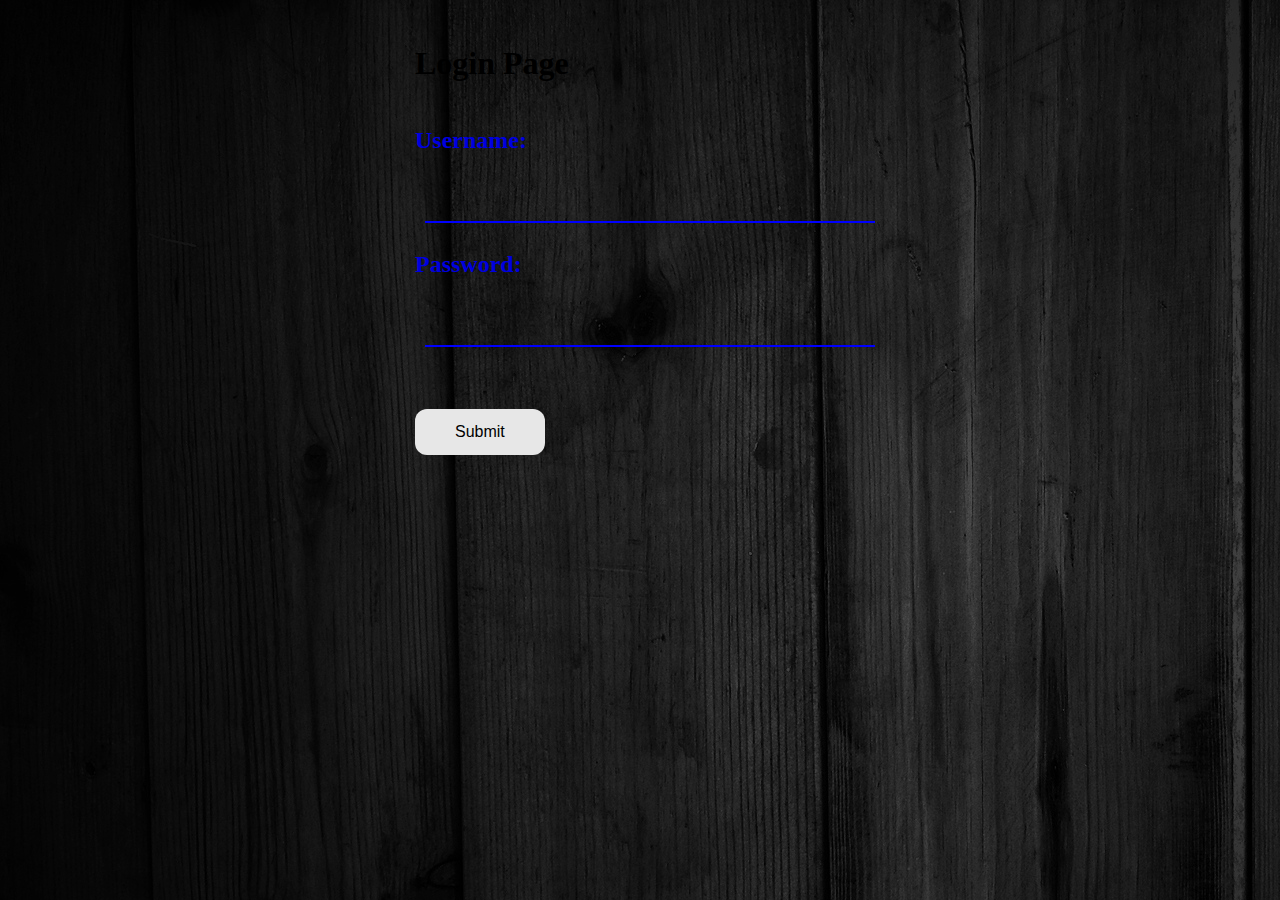
<file: index.html>
<!DOCTYPE html>
<html>
<head>
<link rel="stylesheet" type="text/css" href="b.css">
<h1 class="zz">Login Page</h1>
<style> 
input[type=text] {
    width: 100%;
    padding: 12px 10px;
    margin: 8px 10px;
    box-sizing: border-box;
    border: none;
    border-bottom: 2px solid blue;
    background-color:transparent;
}


input[type=password] {
    width: 100%;
    padding: 12px 10px;
    margin: 8px 10px;
    box-sizing: border-box;
    border: none;
    border-bottom: 2px solid blue;
    background-color:transparent;
}
</style>
</head>
<body background="bb.jpg">
<font color=]"white">
<form class="qw" action="one.html">
<!--name-->

  <label for="fname"><h2>Username:</h2></label>
  <input type="text" id="fname" name="fname">
  <div class="er">
  <label for="lname"><h2>Password:</h2></label>
  <input type="password" id="lname" name="lname">
</div>
<br>
<br><br>
 <button class="button">Submit</button>
</font>
</form>
</file>
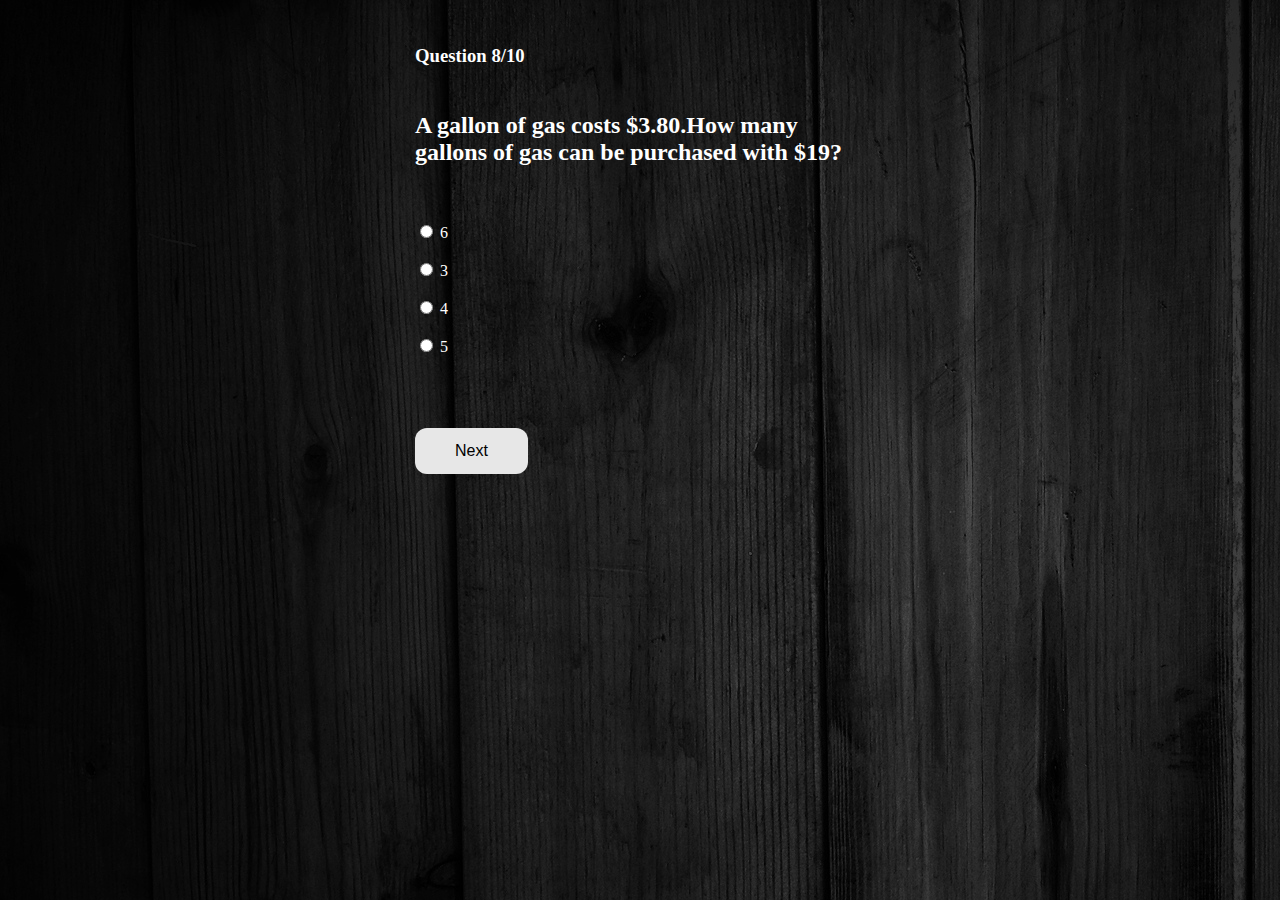
<file: eight.html>
<html>
<head>
<title>Quiz</title>
<link rel="stylesheet" type="text/css" href="one.css">
<font color="white">
<h3 class="qq">Question 8/10</h3>
</font>
</head>
<body background="bb.jpg">
<font color="white">
<form class="zz" method="post" action="file:///C:/Users/Lenovo/Desktop/hack/nine.html">
<h2>A gallon of gas costs $3.80.How many gallons of gas can be purchased with $19?</h2>
<br><br><input type="radio" name="ques" id="ques-input1">
<label for="ques-input1">6</label>
<br>
<br>
<input type="radio" name="ques" id="ques-input2">
<label for="ques-input2">3</label>
<br>
<br>
<input type="radio" name="ques" id="ques-input3">
<label for="ques-input3">4</label>
<br>
<br>
<input type="radio" name="ques" id="ques-input4">
<label for="ques-input4">5</label>
<br><br><br><br><br>
<button class="button">Next</button>

</form>
</font>
</body>
</html>
</file>
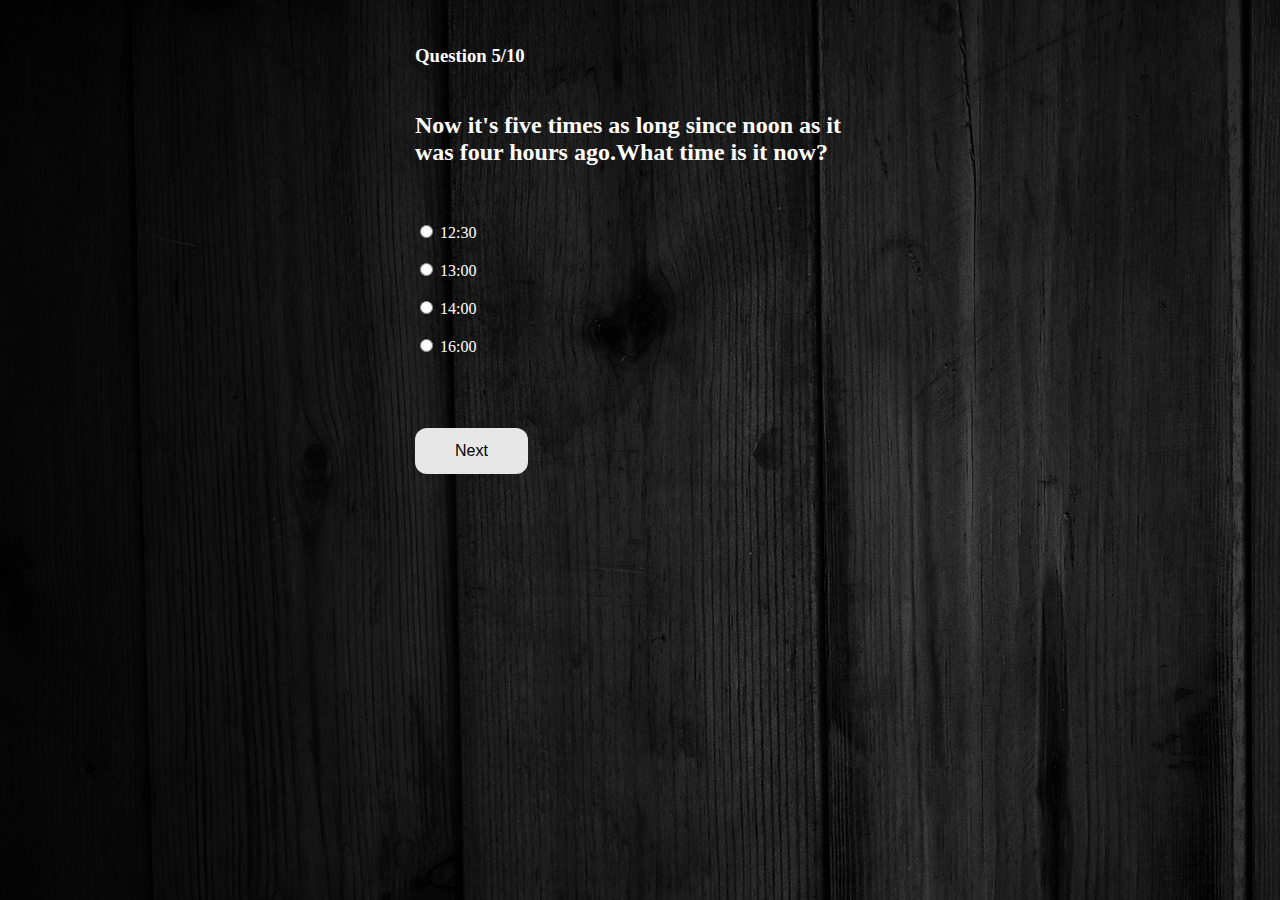
<file: five.html>
<html>
<head>
<title>Quiz</title>
<link rel="stylesheet" type="text/css" href="one.css">
<font color="white">
<h3 class="qq">Question 5/10</h3>
</font>
</head>
<body background="bb.jpg">
<font color="white">
<form class="zz" method="post" action="file:///C:/Users/Lenovo/Desktop/hack/six.html">
<h2 >Now it's five times as long since noon as it was four hours ago.What time is it now?</h2>
<br><br><input type="radio" name="ques" id="ques-input1">
<label for="ques-input1">12:30</label>
<br>
<br>
<input type="radio" name="ques" id="ques-input2">
<label for="ques-input2">13:00</label>
<br>
<br>
<input type="radio" name="ques" id="ques-input3">
<label for="ques-input3">14:00</label>
<br>
<br>
<input type="radio" name="ques" id="ques-input4">
<label for="ques-input4">16:00</label>
<br><br><br><br><br>
<button class="button">Next</button>

</form>
</font>
</body>
</html>
</file>
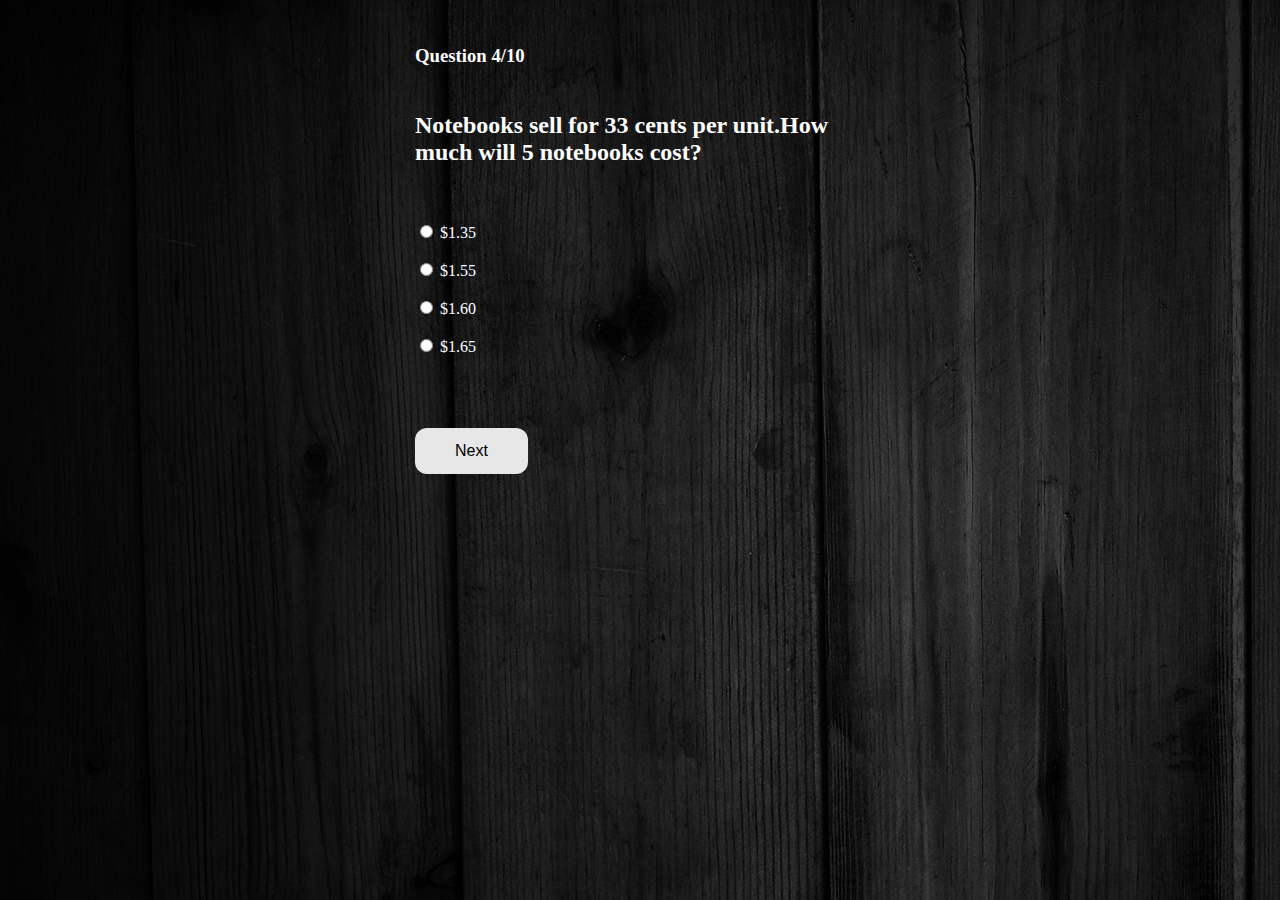
<file: four.html>
<html>
<head>
<title>Quiz</title>
<link rel="stylesheet" type="text/css" href="one.css">
<font color="white">
<h3 class="qq">Question 4/10</h3>
</font>
</head>
<body background="bb.jpg">
<font color="white">
<form class="zz" method="post" action="file:///C:/Users/Lenovo/Desktop/hack/five.html">
<h2 >Notebooks sell for 33 cents per unit.How much will 5 notebooks cost?</h2>
<br><br><input type="radio" name="ques" id="ques-input1">
<label for="ques-input1">$1.35</label>
<br>
<br>
<input type="radio" name="ques" id="ques-input2">
<label for="ques-input2">$1.55</label>
<br>
<br>
<input type="radio" name="ques" id="ques-input3">
<label for="ques-input3">$1.60</label>
<br>
<br>
<input type="radio" name="ques" id="ques-input4">
<label for="ques-input4">$1.65</label>
<br><br><br><br><br>
<button class="button">Next</button>

</form>
</font>
</body>
</html>
</file>
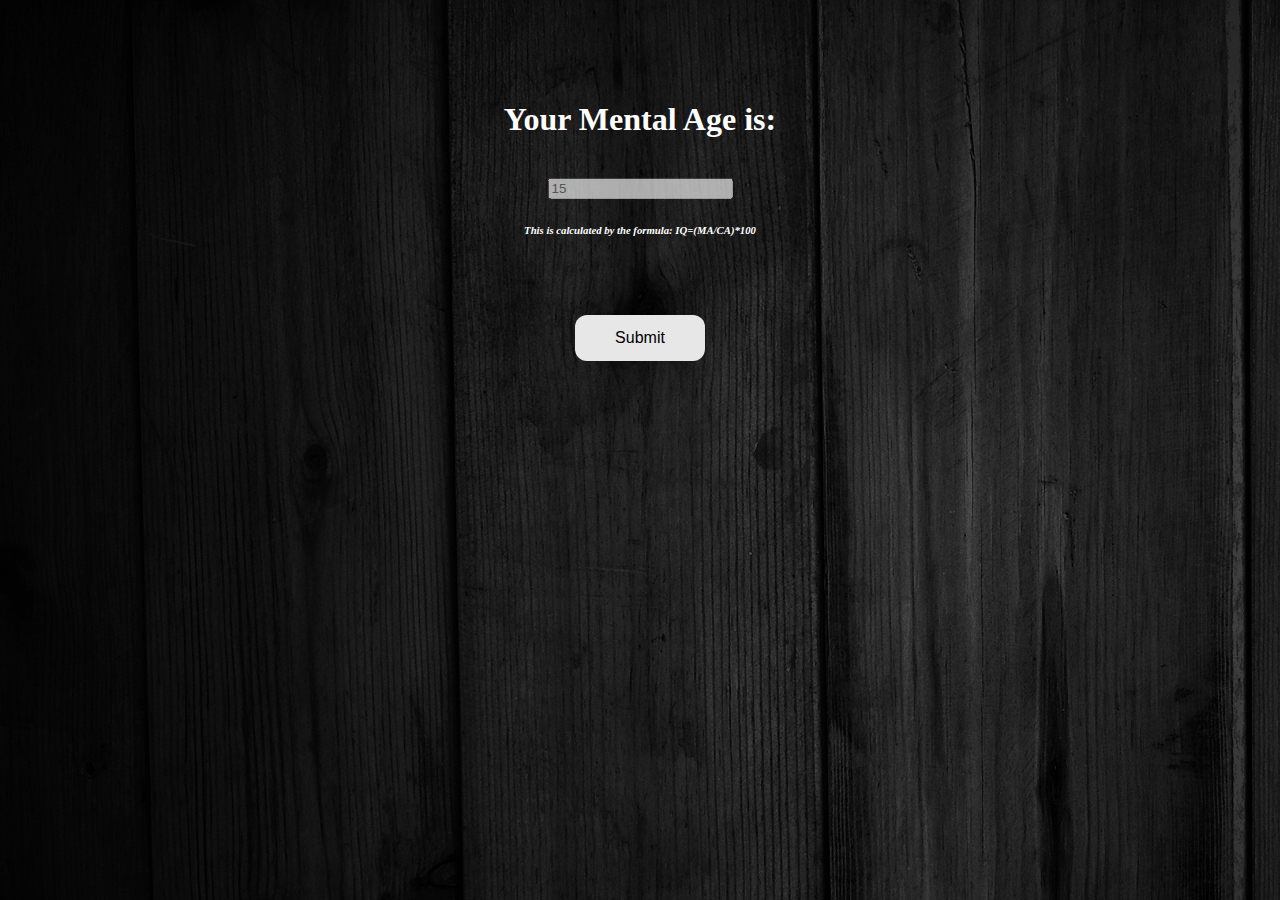
<file: new.html>
<html>
<head>
<link rel="stylesheet" type="text/css" href="one.css">
</head>
<body background="bb.jpg">
<font color="white">
<br><br><br><br>
<center>

<h1>Your Mental Age is:</h1> 
<br><input type="number" size="20" value="15" disabled ><br>


<h6><i> This is calculated by the formula: IQ=(MA/CA)*100 
</i></h6><br>	<br><br>

<a href="http://www.facebook.com"> <button class="button">Submit</button></a>
</font>
</body>
</html>
</file>
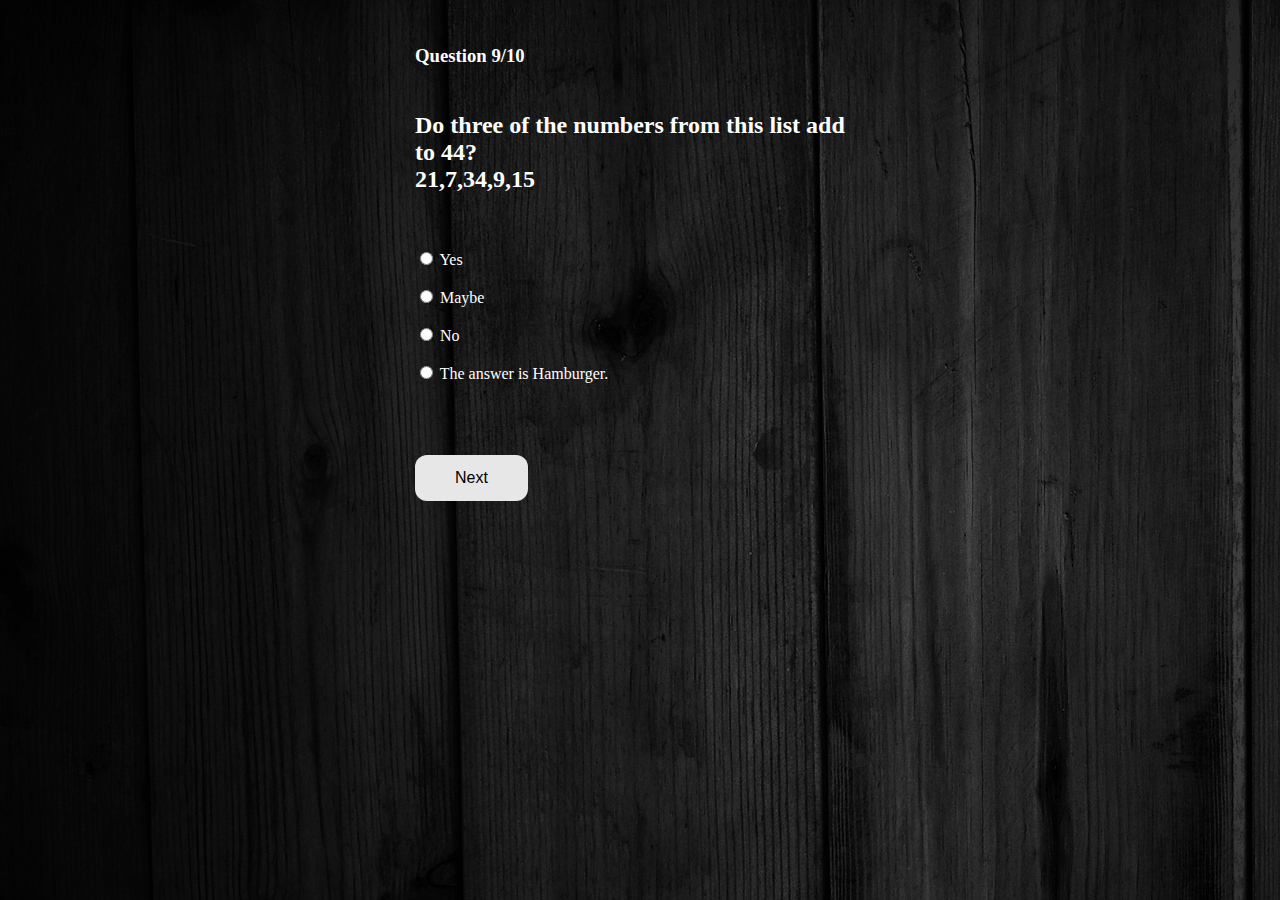
<file: nine.html>
<html>
<head>
<title>Quiz</title>
<link rel="stylesheet" type="text/css" href="one.css">
<font color="white">
<h3 class="qq">Question 9/10</h3>
</font>
</head>
<body background="bb.jpg">
<form class="zz" method="post" action="file:///C:/Users/Lenovo/Desktop/hack/ten.html">
<font color="white">
<h2 >Do three of the numbers from this list add to 44?<br>21,7,34,9,15</h2>
<br><br><input type="radio" name="ques" id="ques-input1">
<label for="ques-input1">Yes</label>
<br>
<br>
<input type="radio" name="ques" id="ques-input2">
<label for="ques-input2">Maybe</label>
<br>
<br>
<input type="radio" name="ques" id="ques-input3">
<label for="ques-input3">No</label>
<br>
<br>
<input type="radio" name="ques" id="ques-input4">
<label for="ques-input4">The answer is Hamburger.</label>
<br><br><br><br><br>
<button class="button">Next</button>

</form>
</font>
</body>
</html>
</file>
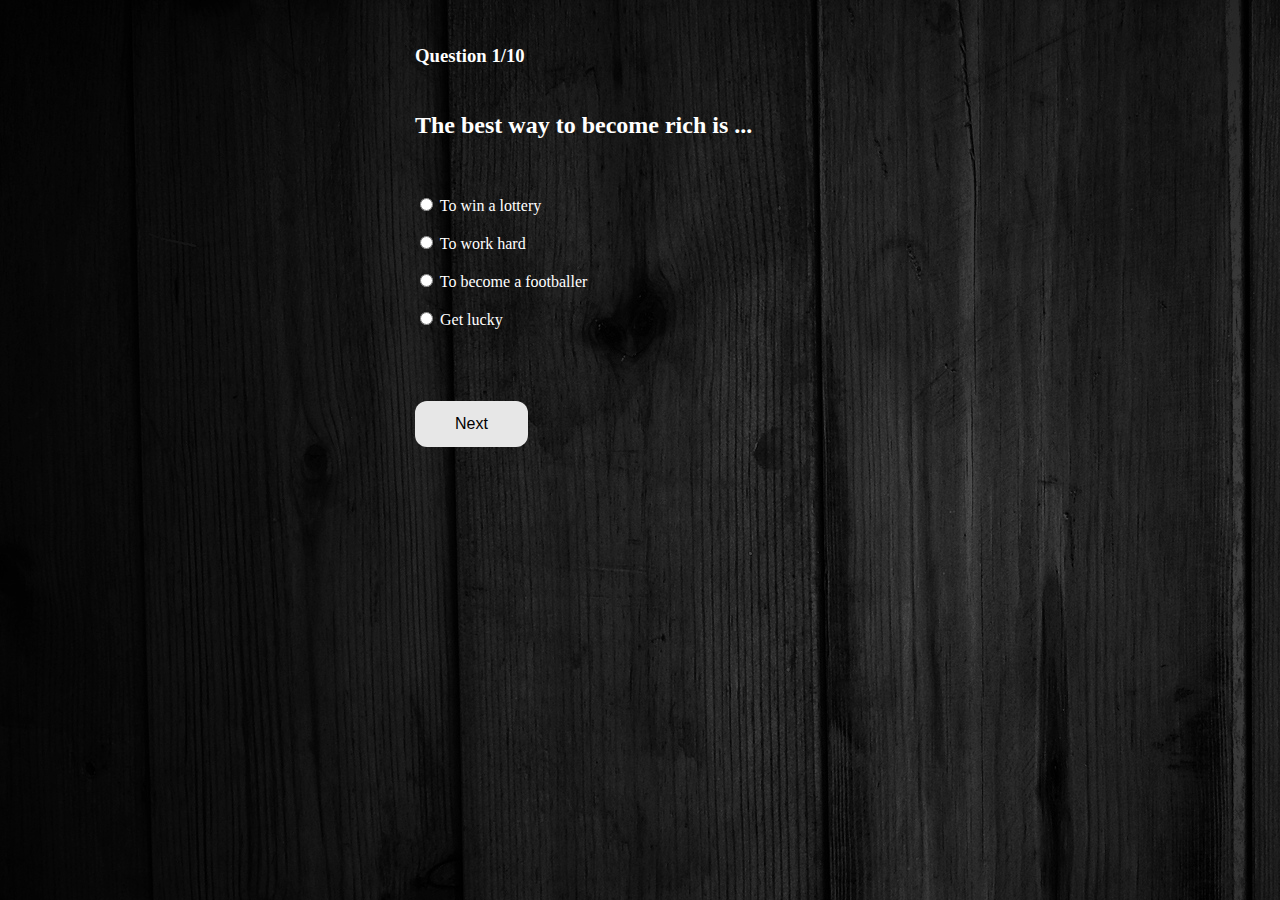
<file: one.html>
<html>
<head>
<title>Quiz</title>
<link rel="stylesheet" type="text/css" href="one.css">
<font color="white">
<h3 class="qq">Question 1/10</h3>
</font>
</head>
<body background="bb.jpg">
<font color="white">
<form class="zz" method="post" action="file:///C:/Users/Lenovo/Desktop/hack/two.html">
<h2 >The best way to become rich is ...</h2>
<br><br><input type="radio" name="ques" id="ques-input1">
<label for="ques-input1">To win a lottery</label>
<br>
<br>
<input type="radio" name="ques" id="ques-input2">
<label for="ques-input2">To work hard</label>
<br>
<br>
<input type="radio" name="ques" id="ques-input3">
<label for="ques-input3">To become a footballer</label>
<br>
<br>
<input type="radio" name="ques" id="ques-input4">
<label for="ques-input4">Get lucky</label>
<br><br><br><br><br>
<button class="button">Next</button>


</form>
</font>
</body>
</html>
</file>
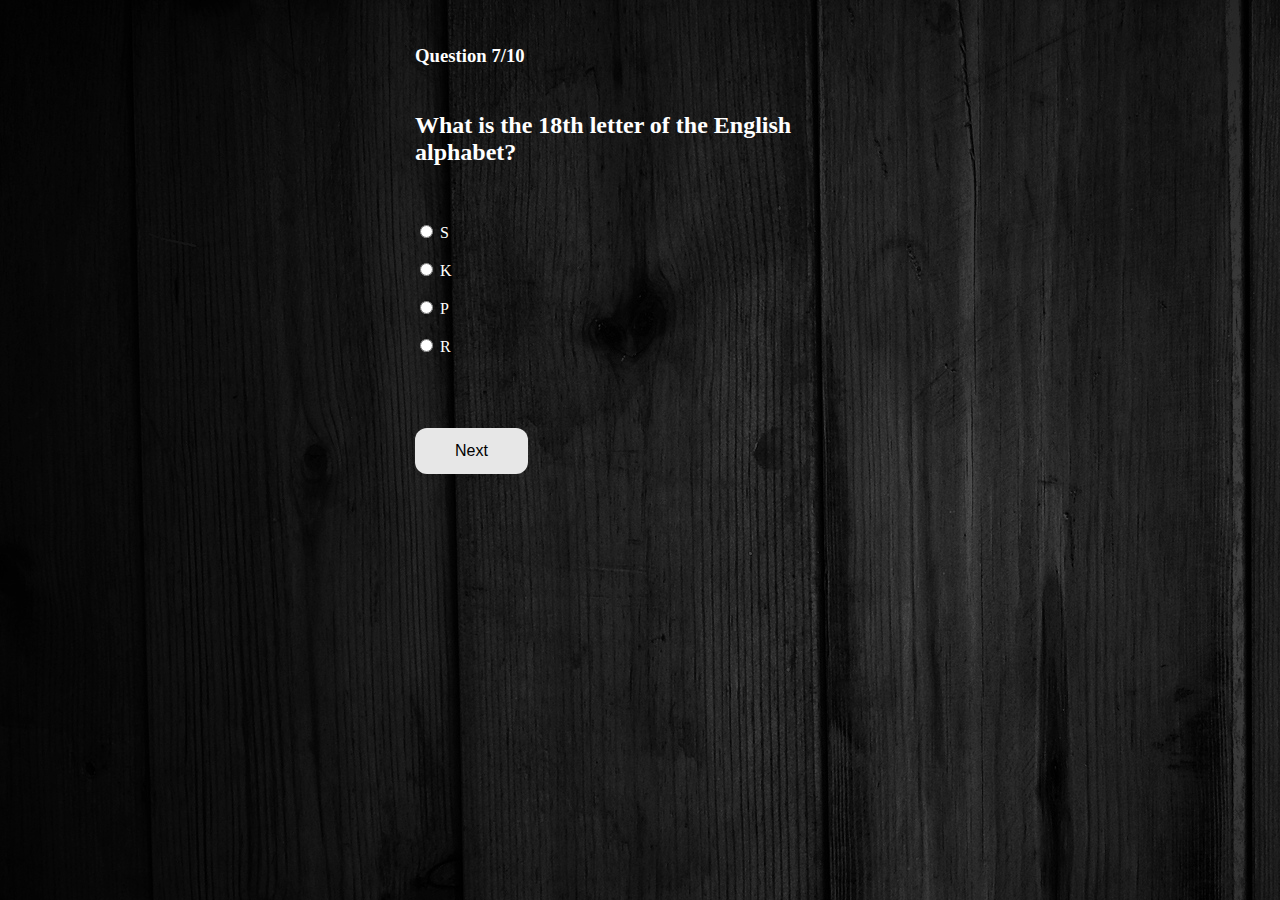
<file: seven.html>
<html>
<head>
<title>Quiz</title>
<link rel="stylesheet" type="text/css" href="one.css">
<font color="white">
<h3 class="qq">Question 7/10</h3>
</font>
</head>
<body background="bb.jpg">
<font color="white">
<form class="zz" method="post" action="file:///C:/Users/Lenovo/Desktop/hack/eight.html">
<h2>What is the 18th letter of the English alphabet?</h2>
<br><br><input type="radio" name="ques" id="ques-input1">
<label for="ques-input1">S</label>
<br>
<br>
<input type="radio" name="ques" id="ques-input2">
<label for="ques-input2">K</label>
<br>
<br>
<input type="radio" name="ques" id="ques-input3">
<label for="ques-input3">P</label>
<br>
<br>
<input type="radio" name="ques" id="ques-input4">
<label for="ques-input4">R</label>
<br><br><br><br><br>
<button class="button">Next</button>

</form>
</font>
</body>
</html>
</file>
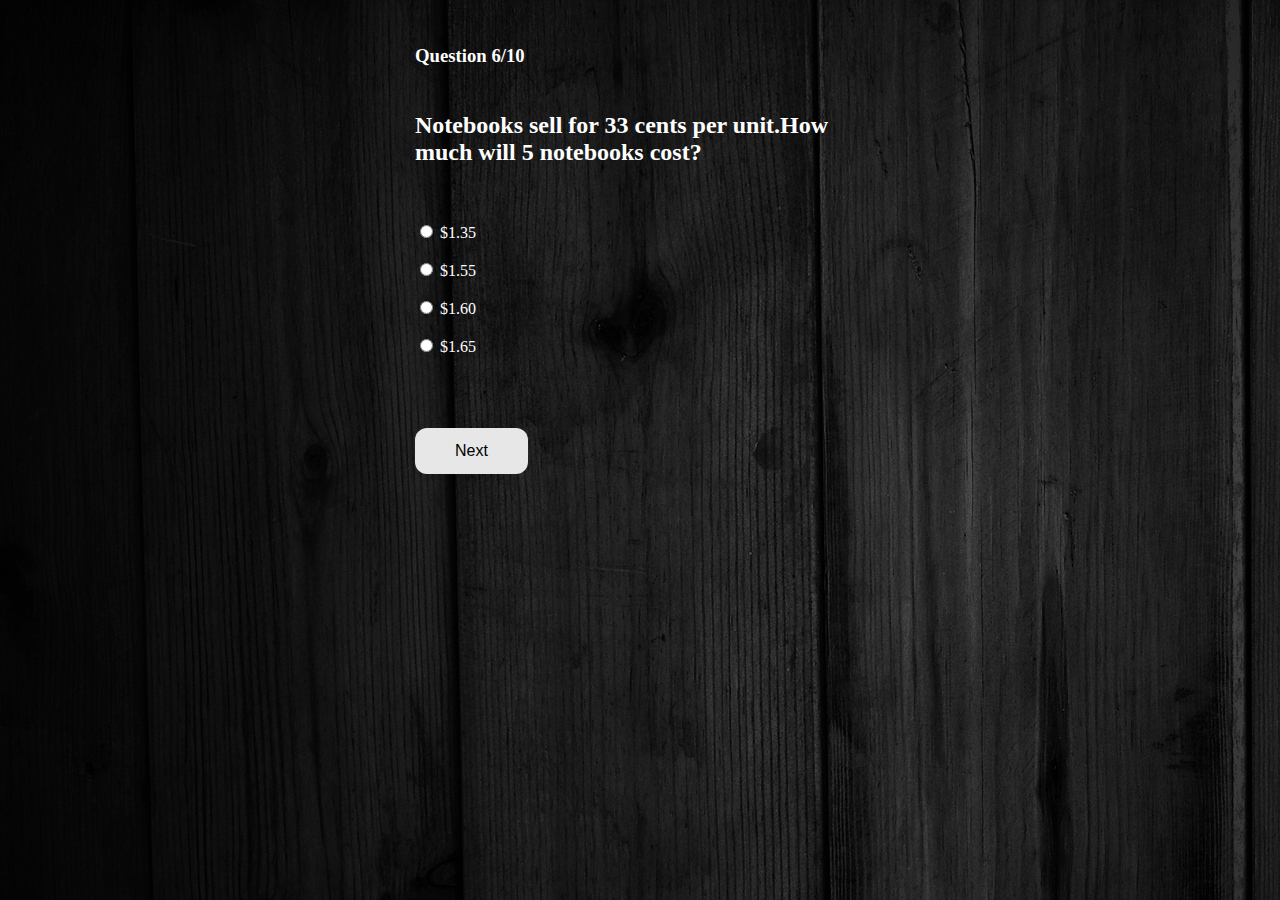
<file: six.html>
<html>
<head>
<title>Quiz</title>
<link rel="stylesheet" type="text/css" href="one.css">
<font color="white">
<h3 class="qq">Question 6/10</h3>
</font>
</head>
<body background="bb.jpg">
<font color="white">
<form class="zz" method="post" action="file:///C:/Users/Lenovo/Desktop/hack/seven.html">
<h2 >Notebooks sell for 33 cents per unit.How much will 5 notebooks cost?</h2>
<br><br><input type="radio" name="ques" id="ques-input1">
<label for="ques-input1">$1.35</label>
<br>
<br>
<input type="radio" name="ques" id="ques-input2">
<label for="ques-input2">$1.55</label>
<br>
<br>
<input type="radio" name="ques" id="ques-input3">
<label for="ques-input3">$1.60</label>
<br>
<br>
<input type="radio" name="ques" id="ques-input4">
<label for="ques-input4">$1.65</label>
<br><br><br><br><br>
<button class="button">Next</button>

</form>
</font>
</body>
</html>
</file>
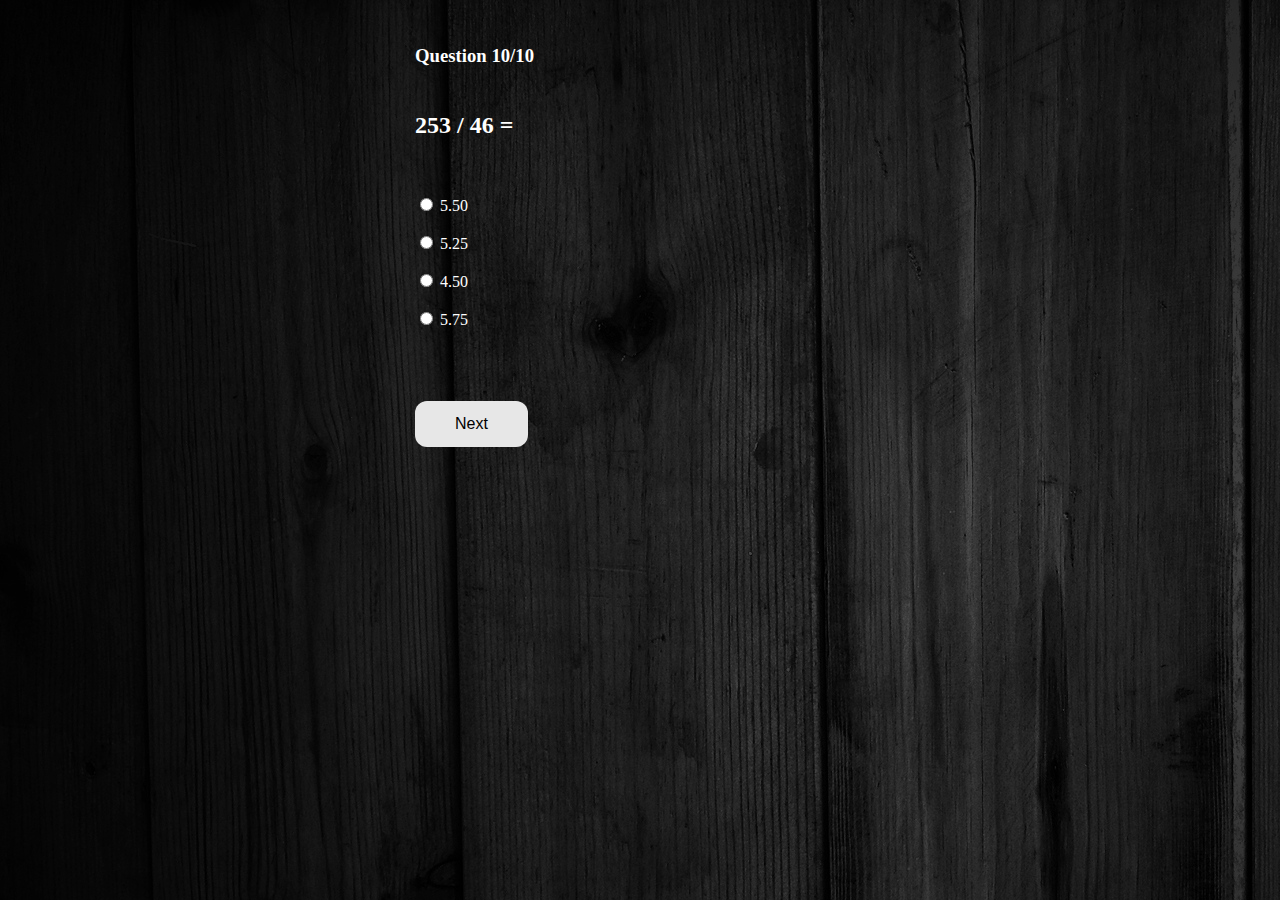
<file: ten.html>
<html>
<head>
<title>Quiz</title>
<link rel="stylesheet" type="text/css" href="one.css">
<font color="white">
<h3 class="qq">Question 10/10</h3>
</font>
</head>
<body background="bb.jpg">
<font color="white">
<form class="zz">
<h2 >253 / 46 =</h2>
<br><br><input type="radio" name="ques" id="ques-input1">
<label for="ques-input1">5.50</label>
<br>
<br>
<input type="radio" name="ques" id="ques-input2">
<label for="ques-input2">5.25</label>
<br>
<br>
<input type="radio" name="ques" id="ques-input3">
<label for="ques-input3">4.50</label>
<br>
<br>
<input type="radio" name="ques" id="ques-input4">
<label for="ques-input4">5.75</label>
<br><br><br><br><br>
<button class="button">Next</button>

</form>
</font>
</body>
</html>
</file>
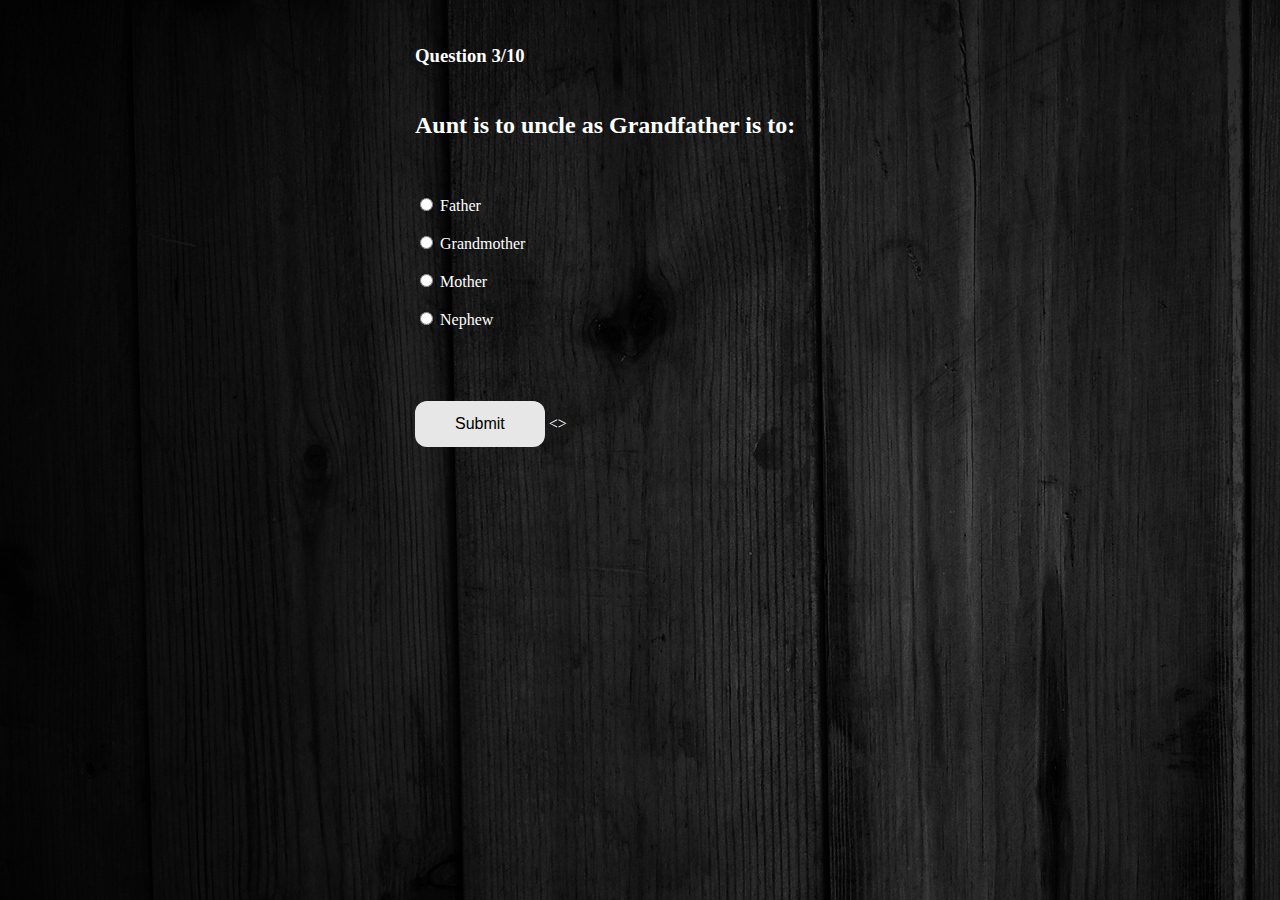
<file: third.html>
<html>
<head>
<title>Quiz</title>
<link rel="stylesheet" type="text/css" href="one.css">
<font color="white">
<h3 class="qq">Question 3/10</h3>
</font>
</head>
<body background="bb.jpg">
<font color="white">
<form class="zz" method="post" action="file:///C:/Users/Lenovo/Desktop/hack/four.html">
<h2 >Aunt is to uncle as Grandfather is to:</h2>
<br><br><input type="radio" name="ques" id="ques-input1">
<label for="ques-input1">Father</label>
<br>
<br>
<input type="radio" name="ques" id="ques-input2">
<label for="ques-input2">Grandmother</label>
<br>
<br>
<input type="radio" name="ques" id="ques-input3">
<label for="ques-input3">Mother</label>
<br>
<br>
<input type="radio" name="ques" id="ques-input4">
<label for="ques-input4">Nephew</label>
<br><br><br><br><br>
<button class="button">Submit</button>
<<!-- <input type="button" value="Submit" onclick="window.location.href='four.html'" /> -->>
</form>
</font>
</body>
</html>
</file>
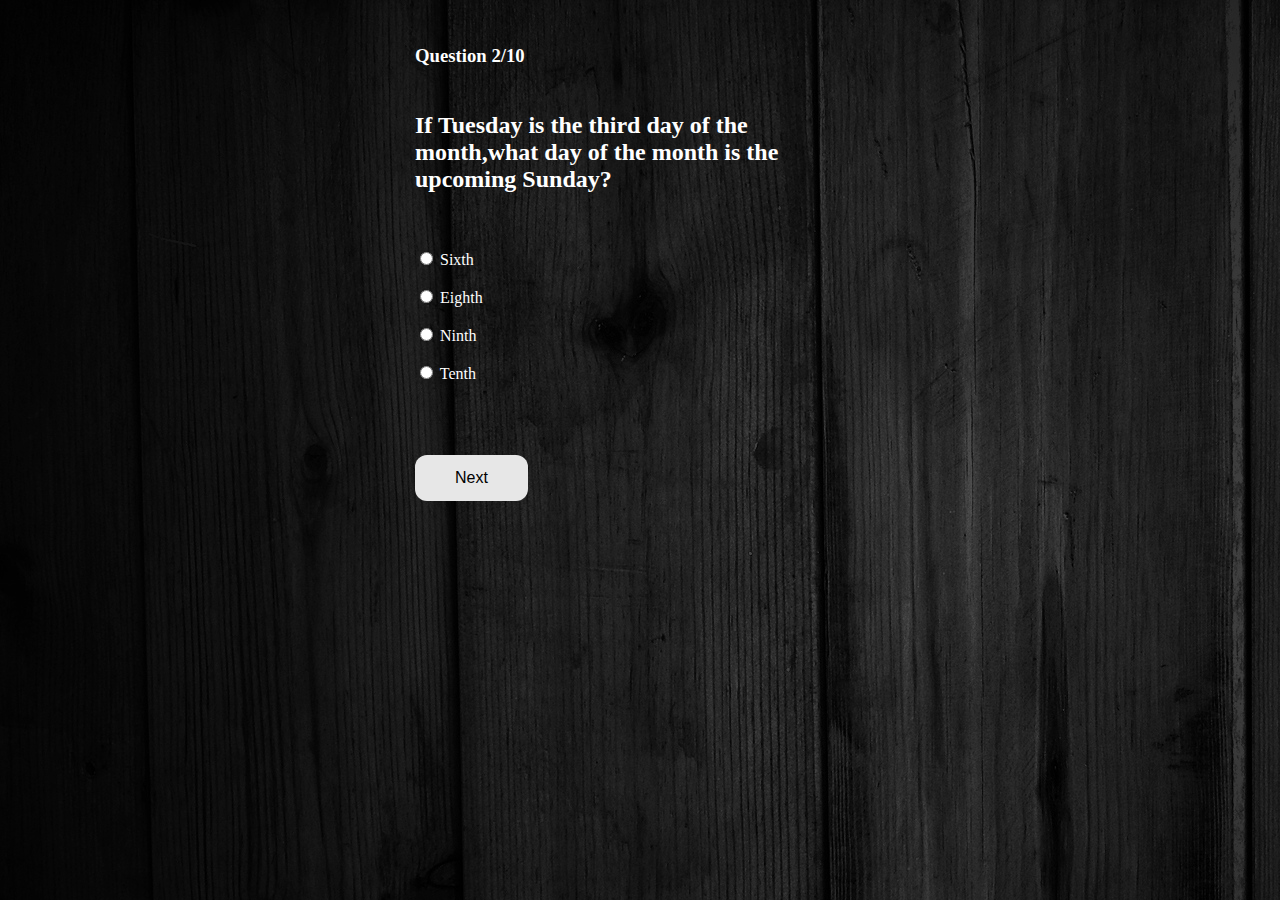
<file: two.html>
<html>
<head>
<title>Quiz</title>
<link rel="stylesheet" type="text/css" href="one.css">
<font color="white">
<h3 class="qq">Question 2/10</h3>
</font>
</head>
<body background="bb.jpg">
<font color="white">
<form class="zz" method="post" action="file:///C:/Users/Lenovo/Desktop/hack/third.html">
<h2 >If Tuesday is the third day of the month,what day of the month is the upcoming Sunday?</h2>
<br><br><input type="radio" name="ques" id="ques-input1">
<label for="ques-input1">Sixth</label>
<br>
<br>
<input type="radio" name="ques" id="ques-input2">
<label for="ques-input2">Eighth</label>
<br>
<br>
<input type="radio" name="ques" id="ques-input3">
<label for="ques-input3">Ninth</label>
<br>
<br>
<input type="radio" name="ques" id="ques-input4">
<label for="ques-input4">Tenth</label>
<br><br><br><br><br>
<button class="button">Next</button>


</form>
</font>
</body>
</html>
</file>
<file: b.css>
.zz{
	width: 450px;
  margin: 45px auto;
}
.qw{
	width: 450px;
  margin: 45px auto;
}

.butt{
background-color:transparent;	
}
.er{
background-color:transparent;	
}

.button {
    background-color: #4CAF50; /* Green */
    border: none;
    color: white;
    padding: 00px 00px;
    text-align: center;
    text-decoration: none;
    display: inline-block;
    font-size: 16px;
}
.button 
{background-color: #e7e7e7; color: black;}
.button 
{font-size: 16px;}
.button 
{padding: 14px 40px;}
.button
{border-radius: 12px;}
.button {
    -webkit-transition-duration: 0.4s; /* Safari */
    transition-duration: 0.4s;
}

.button:hover {
    background-color: blue; /* Green */
    color: white;
}
</file>
<file: one.css>
h3 {
	font-style:Arial bold;
	font-color:white;
}
.qq{
	width: 450px;
  margin: 45px auto;
}

.zz{
	width: 450px;
  margin: 45px auto;
}

.button {
    background-color: #4CAF50; /* Green */
    border: none;
    color: white;
    padding: 00px 00px;
    text-align: center;
    text-decoration: none;
    display: inline-block;
    font-size: 16px;
}
.button 
{background-color: #e7e7e7; color: black;}
.button 
{font-size: 16px;}
.button 
{padding: 14px 40px;}
.button
{border-radius: 12px;}
.button {
    -webkit-transition-duration: 0.4s; /* Safari */
    transition-duration: 0.4s;
}

.button:hover {
    background-color: #000; /* Green */
    color: white;
}
</file>
